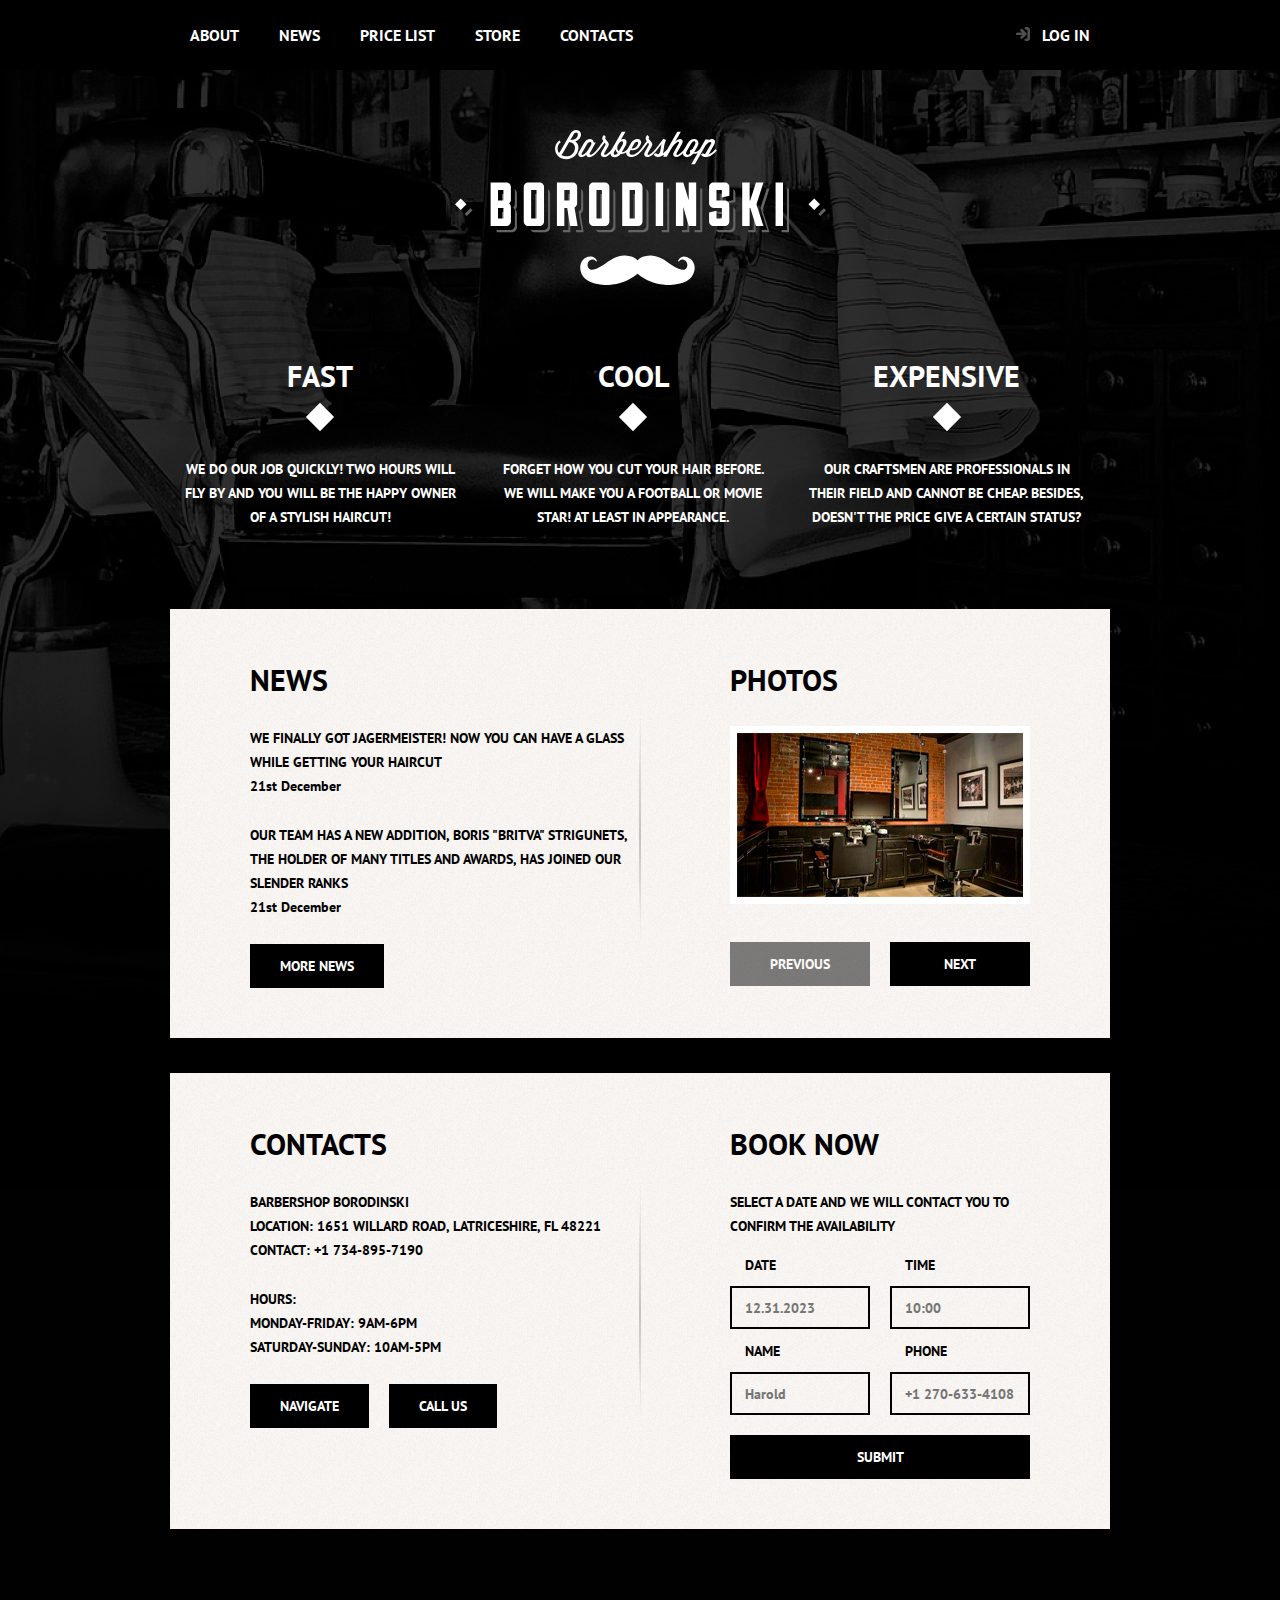
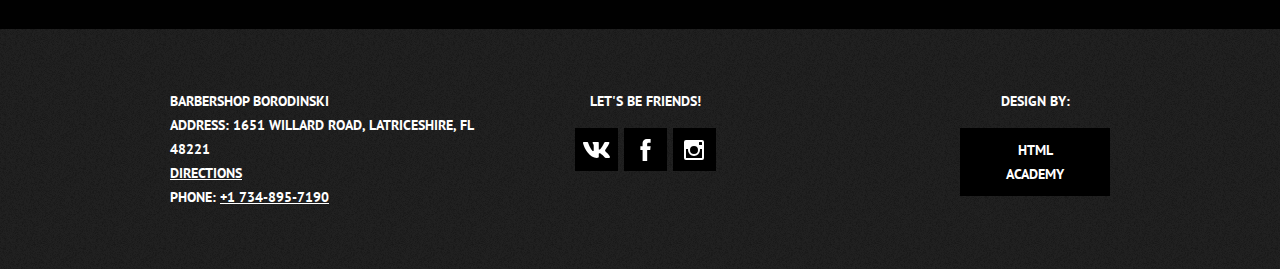
<file: index.html>
<!DOCTYPE html>
<html class="page" lang="en">
<head>
    <meta charset="UTF-8">
    <title>Barbershop "Borodinski"</title>
    <link rel="icon" href="favicon.ico" type="image/x-icon" sizes="16x16">
    <link rel="icon" href="images/icon.svg" type="image/svg+xml">
    <link rel="apple-touch-icon" href="images/apple-touch-icon.png">
    <link rel="manifest" href="manifest.json">
    <link rel="preconnect" href="https://fonts.googleapis.com">
    <link rel="preconnect" href="https://fonts.gstatic.com" crossorigin>
    <link href="https://fonts.googleapis.com/css2?family=PT+Sans:ital,wght@0,400;0,700;1,400;1,700&display=swap"
          rel="stylesheet">
    <link href="css/normalize.css" rel="stylesheet">
    <link href="css/style.css" rel="stylesheet">
</head>

<body class="page-body">

<header class="main-header">
    <nav class="main-navigation">
        <a class="main-header-logo">
            <img src="images/logo-index.svg" alt="logo of borodinski barbershop" width="371" height="155">
        </a>
        <div class="main-navigation-wrapper">
            <div class="container">
                <ul class="site-navigation">
                    <li>
                        <a href="blank.html">About</a>
                    </li>
                    <li>
                        <a href="blank.html">News</a>
                    </li>
                    <li>
                        <a href="pricelist.html">Price list</a>
                    </li>
                    <li>
                        <a href="catalog.html">Store</a>
                    </li>
                    <li>
                        <a href="blank.html">Contacts</a>
                    </li>
                </ul>
                <div class="user-navigation">
                    <a class="login-link" href="blank.html">Log In</a>
                </div>
            </div>
        </div>
    </nav>
</header>

<main class="container">

    <h1 class="visually-hidden">Barbershop "Borodinski"</h1>

    <section class="benefits">
        <h2 class="visually-hidden">Benefits</h2>
        <ul class="benefits-list">
            <li class="benefits-item">
                <h3>Fast</h3>
                <p>We do our job quickly! Two hours will fly by and you will be the happy owner of a stylish
                    haircut!</p>
            </li>
            <li class="benefits-item">
                <h3>Cool</h3>
                <p>Forget how you cut your hair before. We will make you a football or movie star! At least in
                    appearance.</p>
            </li>
            <li class="benefits-item">
                <h3>Expensive</h3>
                <p>Our craftsmen are professionals in their field and cannot be cheap. Besides, doesn't the price give a
                    certain status?</p>
            </li>
        </ul>
    </section>

    <div class="index-columns">

        <section class="news">
            <h2>News</h2>
            <ul class="news-list">
                <li class="news-item">
                    <p>We finally got Jagermeister! Now you can have a glass while getting your haircut</p>
                    <time datetime="2023-12-21">21st December</time>
                </li>
                <li class="news-item">
                    <p>Our team has a new addition, Boris "Britva" Strigunets, the holder of many titles and awards, has
                        joined our slender ranks</p>
                    <time datetime="2023-12-21">21st December</time>
                </li>
            </ul>
            <a class="button" href="#">More news</a>
        </section>

        <section class="gallery">
            <h2>Photos</h2>
            <div class="gallery-container">
                <figure class="gallery-content">
                    <a href="#">
                        <img src="images/interior-of-the-shop.jpg" alt="interior of barbershop with chairs and a mirror"
                             width="286"
                             height="164">
                    </a>
                </figure>
                <button class="button gallery-button gallery-button-back" type="button" disabled>Previous</button>
                <button class="button gallery-button gallery-button-next" type="button">Next</button>
            </div>
        </section>

    </div>

    <div class="index-columns">

        <section class="contacts">
            <h2>Contacts</h2>
            <p>
                Barbershop Borodinski <br>
                Location: 1651 Willard Road, Latriceshire, FL 48221 <br>
                Contact: <a class="contact-phone" href="tel:+17348957190">+1 734-895-7190</a>
            </p>
            <p>
                Hours: <br>
                Monday-Friday: 9AM-6PM <br>
                Saturday-Sunday: 10AM-5PM
            </p>
            <a class="button contacts-button-map" href="#">Navigate</a>
            <a class="button" href="#">Call us</a>
        </section>

        <section class="appointment">
            <h2>Book now</h2>
            <p class="appointment-info">Select a date and we will contact you to confirm the availability</p>
            <form class="appointment-form" action="https://echo.htmlacademy.ru" method="post">
                <p class="appointment-item">
                    <label for="appointment-date">Date</label>
                    <input id="appointment-date" type="text" name="date" placeholder="12.31.2023">
                </p>
                <p class="appointment-item">
                    <label for="appointment-time">Time</label>
                    <input id="appointment-time" type="text" name="time" placeholder="10:00">
                </p>
                <p class="appointment-item">
                    <label for="appointment-name">Name</label>
                    <input id="appointment-name" type="text" name="name" placeholder="Harold">
                </p>
                <p class="appointment-item">
                    <label for="appointment-phone">Phone</label>
                    <input id="appointment-phone" type="tel" name="phone" placeholder="+1 270-633-4108">
                </p>
                <button class="button" type="submit">Submit</button>
            </form>
        </section>

    </div>

</main>

<footer class="main-footer">
    <div class="container">
        <section class="footer-contacts">
            <h2 class="visually-hidden">Our location</h2>
            <p>
                Barbershop Borodinski <br>
                Address: 1651 Willard Road, Latriceshire, FL 48221 <br>
                <a class="footer-address contacts-button-map" href="blank.html">Directions</a><br>
                Phone: <a class="footer-phone" href="tel:+17348957190">+1 734-895-7190</a>
            </p>
        </section>
        <section class="footer-social-media">
            <h2>Let's be friends!</h2>
            <ul>
                <li>
                    <a class="social-button" href="#">
                        <span class="visually-hidden">VK</span>
                        <svg width="27" height="16" viewBox="0 0 128 76">
                            <path
                                d="M125,5.15c.89-3,0-5.15-4.23-5.15h-14a6,6,0,0,0-6.09,4S93.59,21.31,83.5,32.59c-3.26,3.26-4.74,4.3-6.52,4.3-.89,0-2.18-1-2.18-4V5.15c0-3.56-1-5.15-4-5.15h-22a3.37,3.37,0,0,0-3.56,3.22c0,3.37,5,4.15,5.56,13.64V37.48c0,4.52-.82,5.34-2.6,5.34-4.74,0-16.29-17.43-23.13-37.38C23.72,1.57,22.38,0,18.8,0H4.8C.8,0,0,1.88,0,4c0,3.71,4.75,22.1,22.1,46.42C33.67,67,50,76,64.8,76c8.9,0,10-2,10-5.45V58c0-4,.84-4.8,3.66-4.8,2.08,0,5.64,1,13.94,9C101.9,71.74,103.46,76,108.8,76h14c4,0,6-2,4.85-6s-5.8-9.64-11.81-16.4c-3.27-3.86-8.16-8-9.64-10.09-2.08-2.67-1.49-3.86,0-6.23,0,0,17-24,18.83-32.18Z"
                                fill="#fff"/>
                        </svg>
                    </a>
                </li>
                <li>
                    <a class="social-button" href="#">
                        <span class="visually-hidden">Facebook</span>
                        <svg width="19" height="22" viewBox="0 0 10.15 21.74">
                            <path
                                d="M3.34 1.12A4.77 4.77 0 0 1 6.53 0h3.61v3.81H7.81a1.07 1.07 0 0 0-1.09.83v2.55h3.42c-.08 1.23-.24 2.45-.41 3.67h-3v10.87H2.21V10.86H0V7.21h2.19V3.66a3.83 3.83 0 0 1 1.15-2.54z"
                                fill="#fff"/>
                        </svg>
                    </a>
                </li>
                <li>
                    <a class="social-button" href="#"><span class="visually-hidden">Instagram</span>
                        <svg width="20" height="20" viewBox="0 0 20 20">
                            <path
                                d="M18 0H2a2 2 0 0 0-2 2v16a2 2 0 0 0 2 2h16a2 2 0 0 0 2-2V2a2 2 0 0 0-2-2zm-8 6a4 4 0 1 1-4 4 4 4 0 0 1 4-4zM2.5 18a.47.47 0 0 1-.5-.5V9h2.1a3.4 3.4 0 0 0-.1 1 6 6 0 1 0 12 0 3.4 3.4 0 0 0-.1-1H18v8.5a.47.47 0 0 1-.5.5zM18 4.5a.47.47 0 0 1-.5.5h-2a.47.47 0 0 1-.5-.5v-2a.47.47 0 0 1 .5-.5h2a.47.47 0 0 1 .5.5z"
                                fill="#fff"/>
                        </svg>
                    </a>
                </li>
            </ul>
        </section>
        <p class="footer-copyright">
            <b>Design by:</b>
            <a class="button" href="https://htmlacademy.ru">HTML Academy</a>
        </p>
    </div>
</footer>

<section class="modal modal-login">
    <h2>Login</h2>
    <p class="modal-description">
        Enter your login and password below
    </p>
    <form class="login-form" action="https://echo.htmlacademy.ru" method="post">
        <p>
            <label class="visually-hidden" for="login-login">Login</label>
            <input class="login-icon-user" id="login-login" type="email" name="name" placeholder="email@example.com">
        </p>
        <p>
            <label class="visually-hidden" for="login-password">Password</label>
            <input class="login-icon-password" id="login-password" type="password" name="password"
                   placeholder="*******">
        </p>
        <p class="login-help">
            <label class="login-checkbox">
                <input class="visually-hidden" type="checkbox" name="remember">
                Remember me
            </label>
            <a class="restore" href="#">Forgot your password?</a>
        </p>
        <button class="button" type="submit">Log In</button>
    </form>
    <button class="modal-close" type="button" aria-label="Close"></button>
</section>
<section class="modal modal-map">
    <h2 class="visually-hidden">Directions</h2>
    <img src="images/map.png" width="766" height="560" alt="">
    <button class="modal-close" type="button" aria-label="Close"></button>
</section>

<script src="js/login.js"></script>
<script src="js/map.js"></script>

</body>
</html>
</file>
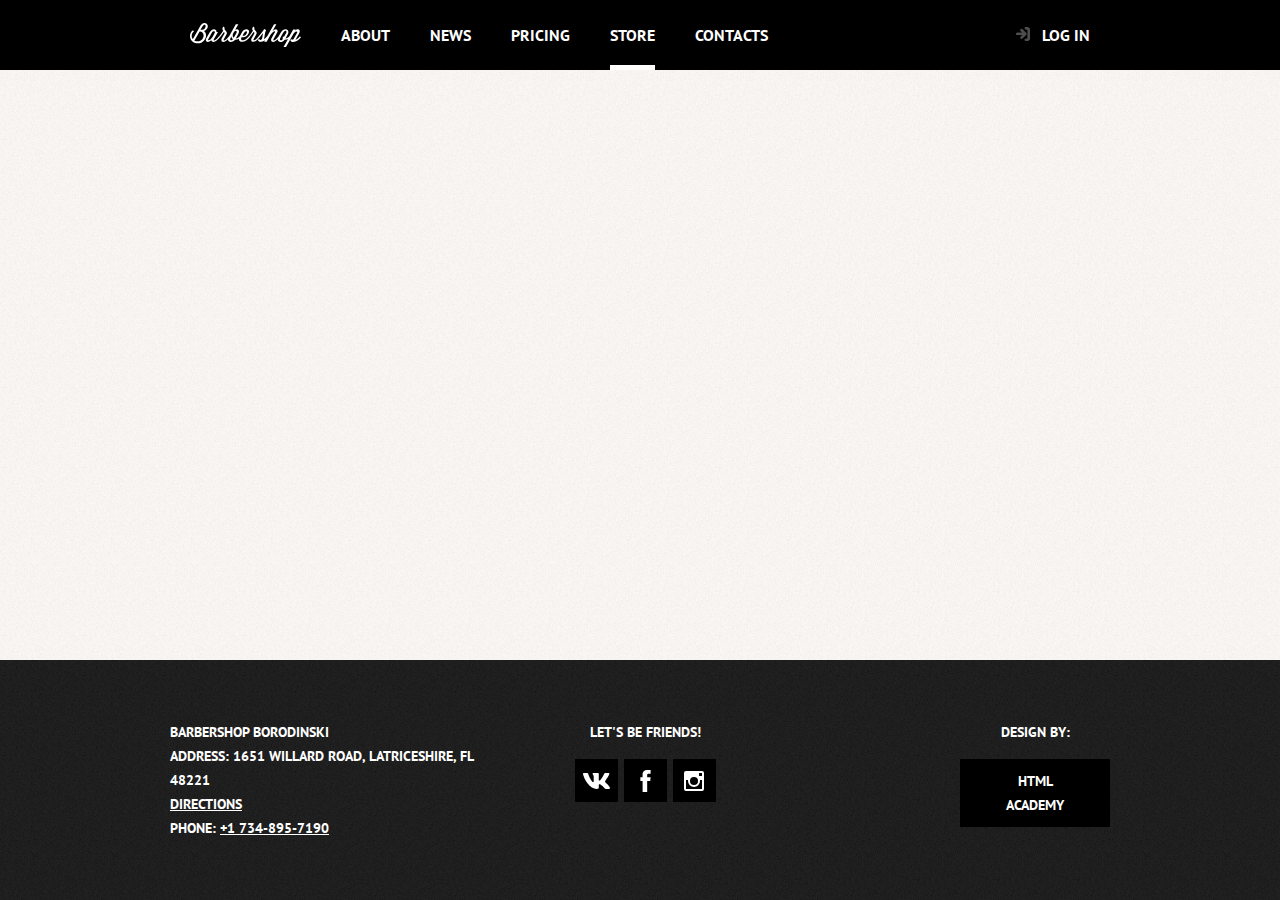
<file: blank.html>
<!DOCTYPE html>
<html class="page" lang="en">
<head>
    <meta charset="UTF-8">
    <title>Barbershop "Borodinski"</title>
    <link rel="icon" href="favicon.ico" type="image/x-icon" sizes="16x16">
    <link rel="icon" href="images/icon.svg" type="image/svg+xml">
    <link rel="apple-touch-icon" href="images/apple-touch-icon.png">
    <link rel="manifest" href="manifest.json">
    <link rel="preconnect" href="https://fonts.googleapis.com">
    <link rel="preconnect" href="https://fonts.gstatic.com" crossorigin>
    <link href="https://fonts.googleapis.com/css2?family=PT+Sans:ital,wght@0,400;0,700;1,400;1,700&display=swap"
          rel="stylesheet">
    <link href="css/normalize.css" rel="stylesheet">
    <link href="css/style.css" rel="stylesheet">
</head>

<body class="page-body inner-page">

<header class="main-header">
    <nav class="main-navigation container">
        <a class="main-header-logo" href="index.html">
            <img src="images/logo.svg" alt="logo of borodinski barbershop" width="111" height="24">
        </a>
        <ul class="site-navigation">
            <li>
                <a href="blank.html">About</a>
            </li>
            <li>
                <a href="blank.html">News</a>
            </li>
            <li>
                <a href="pricelist.html">Pricing</a>
            </li>
            <li class="site-navigation-current">
                <a href="catalog.html">Store</a>
            </li>
            <li>
                <a href="blank.html">Contacts</a>
            </li>
        </ul>
        <div class="user-navigation">
            <a class="login-link" href="blank.html">Log In</a>
        </div>
    </nav>
</header>

<main class="page-blank container">

</main>

<footer class="main-footer">
    <div class="container">
        <section class="footer-contacts">
            <h2 class="visually-hidden">Our location</h2>
            <p>
                Barbershop Borodinski <br>
                Address: 1651 Willard Road, Latriceshire, FL 48221 <br>
                <a class="footer-address contacts-button-map" href="blank.html">Directions</a><br>
                Phone: <a class="footer-phone" href="tel:+17348957190">+1 734-895-7190</a>
            </p>
        </section>
        <section class="footer-social-media">
            <h2>Let's be friends!</h2>
            <ul>
                <li>
                    <a class="social-button" href="#">
                        <span class="visually-hidden">VK</span>
                        <svg width="27" height="16" viewBox="0 0 128 76">
                            <path
                                d="M125,5.15c.89-3,0-5.15-4.23-5.15h-14a6,6,0,0,0-6.09,4S93.59,21.31,83.5,32.59c-3.26,3.26-4.74,4.3-6.52,4.3-.89,0-2.18-1-2.18-4V5.15c0-3.56-1-5.15-4-5.15h-22a3.37,3.37,0,0,0-3.56,3.22c0,3.37,5,4.15,5.56,13.64V37.48c0,4.52-.82,5.34-2.6,5.34-4.74,0-16.29-17.43-23.13-37.38C23.72,1.57,22.38,0,18.8,0H4.8C.8,0,0,1.88,0,4c0,3.71,4.75,22.1,22.1,46.42C33.67,67,50,76,64.8,76c8.9,0,10-2,10-5.45V58c0-4,.84-4.8,3.66-4.8,2.08,0,5.64,1,13.94,9C101.9,71.74,103.46,76,108.8,76h14c4,0,6-2,4.85-6s-5.8-9.64-11.81-16.4c-3.27-3.86-8.16-8-9.64-10.09-2.08-2.67-1.49-3.86,0-6.23,0,0,17-24,18.83-32.18Z"
                                fill="#fff"/>
                        </svg>
                    </a>
                </li>
                <li>
                    <a class="social-button" href="#">
                        <span class="visually-hidden">Facebook</span>
                        <svg width="19" height="22" viewBox="0 0 10.15 21.74">
                            <path
                                d="M3.34 1.12A4.77 4.77 0 0 1 6.53 0h3.61v3.81H7.81a1.07 1.07 0 0 0-1.09.83v2.55h3.42c-.08 1.23-.24 2.45-.41 3.67h-3v10.87H2.21V10.86H0V7.21h2.19V3.66a3.83 3.83 0 0 1 1.15-2.54z"
                                fill="#fff"/>
                        </svg>
                    </a>
                </li>
                <li>
                    <a class="social-button" href="#"><span class="visually-hidden">Instagram</span>
                        <svg width="20" height="20" viewBox="0 0 20 20">
                            <path
                                d="M18 0H2a2 2 0 0 0-2 2v16a2 2 0 0 0 2 2h16a2 2 0 0 0 2-2V2a2 2 0 0 0-2-2zm-8 6a4 4 0 1 1-4 4 4 4 0 0 1 4-4zM2.5 18a.47.47 0 0 1-.5-.5V9h2.1a3.4 3.4 0 0 0-.1 1 6 6 0 1 0 12 0 3.4 3.4 0 0 0-.1-1H18v8.5a.47.47 0 0 1-.5.5zM18 4.5a.47.47 0 0 1-.5.5h-2a.47.47 0 0 1-.5-.5v-2a.47.47 0 0 1 .5-.5h2a.47.47 0 0 1 .5.5z"
                                fill="#fff"/>
                        </svg>
                    </a>
                </li>
            </ul>
        </section>
        <p class="footer-copyright">
            <b>Design by:</b>
            <a class="button" href="https://htmlacademy.ru">HTML Academy</a>
        </p>
    </div>
</footer>

<section class="modal modal-login">
    <h2>Login</h2>
    <p class="modal-description">
        Enter your login and password below
    </p>
    <form class="login-form" action="https://echo.htmlacademy.ru" method="post">
        <p>
            <label class="visually-hidden" for="login-login">Login</label>
            <input class="login-icon-user" id="login-login" type="email" name="name" placeholder="email@example.com">
        </p>
        <p>
            <label class="visually-hidden" for="login-password">Password</label>
            <input class="login-icon-password" id="login-password" type="password" name="password"
                   placeholder="*******">
        </p>
        <p class="login-help">
            <label class="login-checkbox">
                <input class="visually-hidden" type="checkbox" name="remember">
                Remember me
            </label>
            <a class="restore" href="#">Forgot your password?</a>
        </p>
        <button class="button" type="submit">Log In</button>
    </form>
    <button class="modal-close" type="button" aria-label="Close"></button>
</section>
<section class="modal modal-map">
    <h2 class="visually-hidden">Directions</h2>
    <img src="images/map.png" width="766" height="560" alt="">
    <button class="modal-close" type="button" aria-label="Close"></button>
</section>

<script src="js/login.js"></script>
<script src="js/map.js"></script>

</body>
</html>
</file>
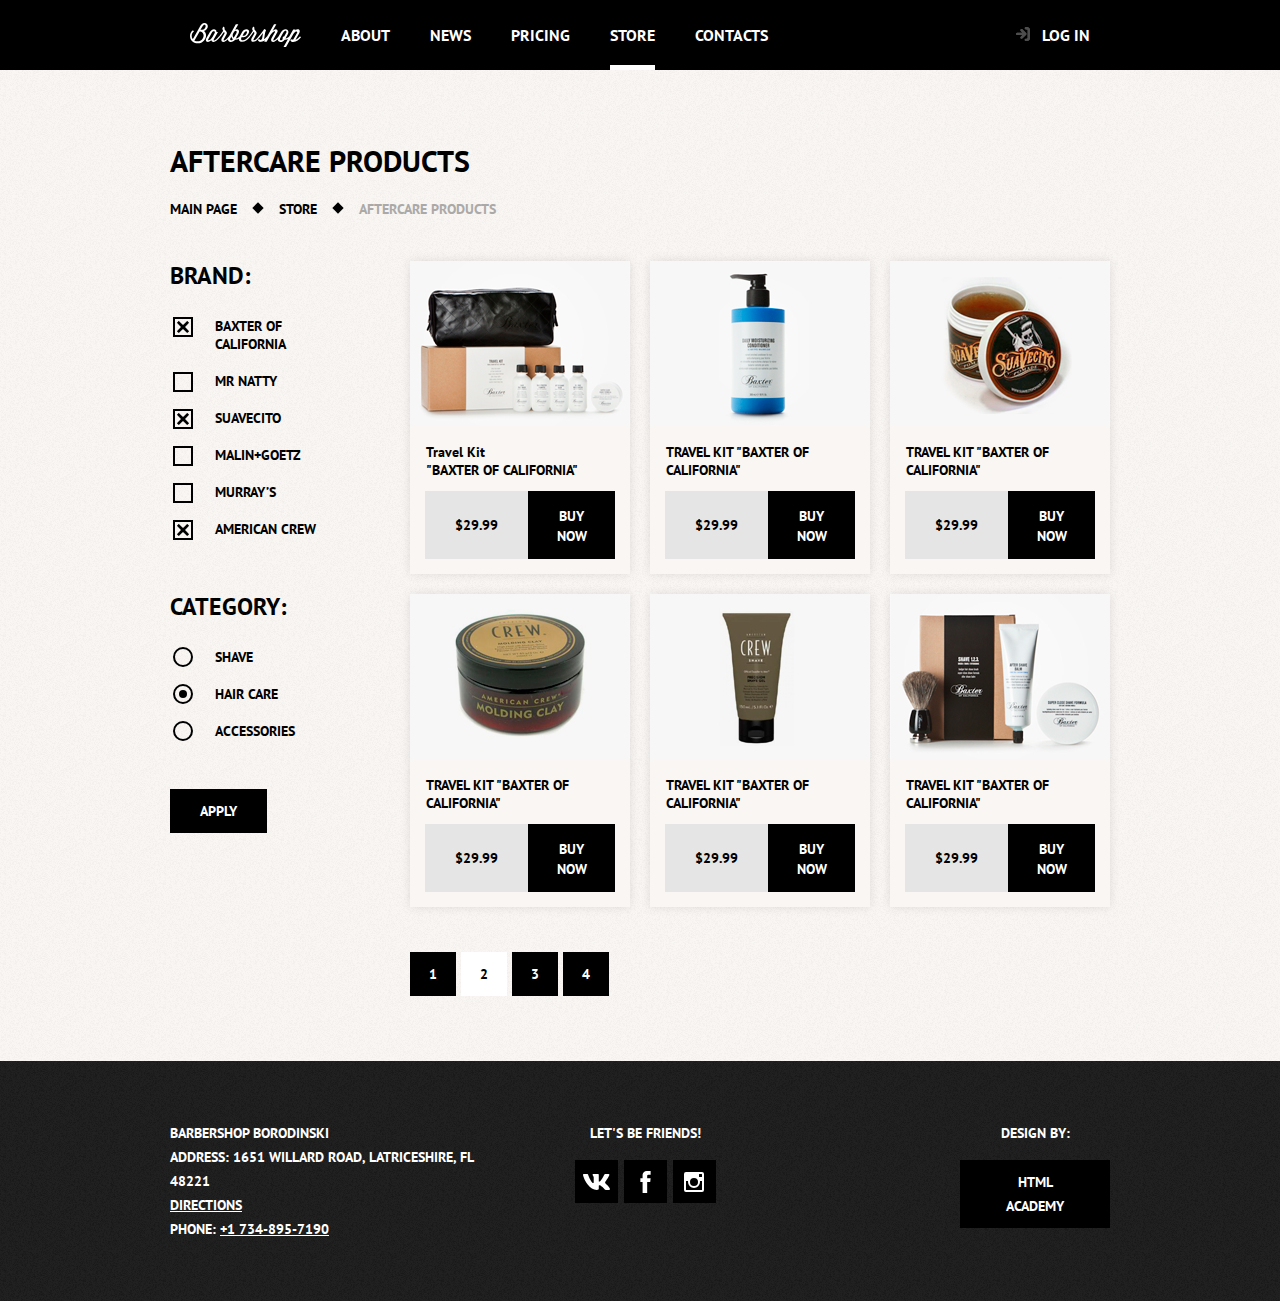
<file: catalog.html>
<!DOCTYPE html>
<html class="page" lang="en">
<head>
    <meta charset="UTF-8">
    <title>Catalog - Barbershop "Borodinski"</title>
    <link rel="icon" href="favicon.ico" type="image/x-icon" sizes="16x16">
    <link rel="icon" href="images/icon.svg" type="image/svg+xml">
    <link rel="apple-touch-icon" href="images/apple-touch-icon.png">
    <link rel="manifest" href="manifest.json">
    <link rel="preconnect" href="https://fonts.googleapis.com">
    <link rel="preconnect" href="https://fonts.gstatic.com" crossorigin>
    <link href="https://fonts.googleapis.com/css2?family=PT+Sans:ital,wght@0,400;0,700;1,400;1,700&display=swap" rel="stylesheet">
    <link href="css/normalize.css" rel="stylesheet">
    <link href="css/style.css" rel="stylesheet">
</head>

<body class="page-body inner-page">

<header class="main-header">
    <nav class="main-navigation container">
        <a class="main-header-logo" href="index.html">
            <img src="images/logo.svg" alt="logo of borodinski barbershop" width="111" height="24">
        </a>
        <ul class="site-navigation">
            <li>
                <a href="blank.html">About</a>
            </li>
            <li>
                <a href="blank.html">News</a>
            </li>
            <li>
                <a href="pricelist.html">Pricing</a>
            </li>
            <li class="site-navigation-current">
                <a href="catalog.html">Store</a>
            </li>
            <li>
                <a href="blank.html">Contacts</a>
            </li>
        </ul>
        <div class="user-navigation">
            <a class="login-link" href="blank.html">Log In</a>
        </div>
    </nav>
</header>

<main class="page-catalog container">
    <h1 class="page-title">Aftercare Products</h1>
    <ul class="breadcrumbs">
        <li><a href="index.html">Main Page</a></li>
        <li><a href="catalog.html">Store</a></li>
        <li class="breadcrumbs-current">Aftercare Products</li>
    </ul>
    <section class="filters">
        <h2 class="visually-hidden">Filters</h2>
        <form class="filter" method="get" action="https://echo.htmlacademy.ru">
            <fieldset>
                <legend>Brand:</legend>
                <ul>
                    <li class="filter-option filter-checkbox">
                        <input class="visually-hidden filter-input-checkbox filter-input" type="checkbox" name="baxter-of-california" id="filter-baxter-of-california" checked>
                        <label for="filter-baxter-of-california">Baxter of California</label>
                    </li>
                    <li class="filter-option filter-checkbox">
                        <input class="visually-hidden filter-input-checkbox filter-input" type="checkbox" name="mr-natty" id="filter-mr-natty">
                        <label for="filter-mr-natty">Mr Natty</label>
                    </li>
                    <li class="filter-option filter-checkbox">
                        <input class="visually-hidden filter-input-checkbox filter-input" type="checkbox" name="suavecito" id="filter-suavecito" checked>
                        <label for="filter-suavecito">Suavecito</label>
                    </li>
                    <li class="filter-option filter-checkbox">
                        <input class="visually-hidden filter-input-checkbox filter-input" type="checkbox" name="malin-goetz" id="filter-malin-goetz">
                        <label for="filter-malin-goetz">Malin+Goetz</label>
                    </li>
                    <li class="filter-option filter-checkbox">
                        <input class="visually-hidden filter-input-checkbox filter-input" type="checkbox" name="murrays" id="filter-murrays">
                        <label for="filter-murrays">Murray’s</label>
                    </li>
                    <li class="filter-option filter-checkbox">
                        <input class="visually-hidden filter-input-checkbox filter-input" type="checkbox" name="american-crew" id="filter-american-crew" checked>
                        <label for="filter-american-crew">American Crew</label>
                    </li>
                </ul>
            </fieldset>
            <fieldset>
                <legend>Category:</legend>
                <ul>
                    <li class="filter-option filter-radio">
                        <input class="visually-hidden filter-input-radio filter-input" type="radio" name="product-category" id="filter-shave" value="shave">
                        <label for="filter-shave">Shave</label>
                    </li>
                    <li class="filter-option filter-radio">
                        <input class="visually-hidden filter-input-radio filter-input" type="radio" name="product-category" id="filter-care" value="hair-care" checked>
                        <label for="filter-care">Hair Care</label>
                    </li>
                    <li class="filter-option filter-radio">
                        <input class="visually-hidden filter-input-radio filter-input" type="radio" name="product-category" id="filter-accessories" value="accessories">
                        <label for="filter-accessories">Accessories</label>
                    </li>
                </ul>
            </fieldset>
            <button type="submit" class="filter-button button">Apply</button>
        </form>
    </section>

    <section class="catalog">
        <h2 class="visually-hidden">List of aftercare items</h2>
        <ul class="catalog-list">
            <li class="catalog-item">
                <a href="product.html">
                    <h3>
                        <span class="catalog-category">Travel Kit</span>
                        <span class="catalog-item-title">"Baxter of California"</span>
                    </h3>
                    <p class="catalog-item-image">
                        <img src="images/product-1.jpg" width="220" height="165" alt="Travel kit Baxter of California">
                    </p>
                </a>
                <p class="catalog-item-price">
                    <b>$29.99</b>
                    <button class="button" type="button">Buy now</button>
                </p>
            </li>
            <li class="catalog-item">
                <a href="product.html">
                    <h3>Travel Kit "Baxter of California"</h3>
                    <p class="catalog-item-image">
                        <img src="images/product-2.jpg" width="220" height="165" alt="Travel kit Baxter of California">
                    </p>
                </a>
                <p class="catalog-item-price">
                    <b>$29.99</b>
                    <button class="button" type="button">Buy now</button>
                </p>
            </li>
            <li class="catalog-item">
                <a href="product.html">
                    <h3>Travel Kit "Baxter of California"</h3>
                    <p class="catalog-item-image">
                        <img src="images/product-3.jpg" width="220" height="165" alt="Travel kit Baxter of California">
                    </p>
                </a>
                <p class="catalog-item-price">
                    <b>$29.99</b>
                    <button class="button" type="button">Buy now</button>
                </p>
            </li>
            <li class="catalog-item">
                <a href="product.html">
                    <h3>Travel Kit "Baxter of California"</h3>
                    <p class="catalog-item-image">
                        <img src="images/product-4.jpg" width="220" height="165" alt="Travel kit Baxter of California">
                    </p>
                </a>
                <p class="catalog-item-price">
                    <b>$29.99</b>
                    <button class="button" type="button">Buy now</button>
                </p>
            </li>
            <li class="catalog-item">
                <a href="product.html">
                    <h3>Travel Kit "Baxter of California"</h3>
                    <p class="catalog-item-image">
                        <img src="images/product-5.jpg" width="220" height="165" alt="Travel kit Baxter of California">
                    </p>
                </a>
                <p class="catalog-item-price">
                    <b>$29.99</b>
                    <button class="button" type="button">Buy now</button>
                </p>
            </li>
            <li class="catalog-item">
                <a href="product.html">
                    <h3>Travel Kit "Baxter of California"</h3>
                    <p class="catalog-item-image">
                        <img src="images/product-6.jpg" width="220" height="165" alt="Travel kit Baxter of California">
                    </p>
                </a>
                <p class="catalog-item-price">
                    <b>$29.99</b>
                    <button class="button" type="button">Buy now</button>
                </p>
            </li>
        </ul>
        <ul class="pagination-list">
            <li class="pagination-item">
                <a href="#">1</a>
            </li>
            <li class="pagination-item pagination-item-current">
                <a>2</a>
            </li>
            <li class="pagination-item">
                <a href="#">3</a>
            </li>
            <li class="pagination-item">
                <a href="#">4</a>
            </li>
        </ul>
    </section>
</main>

<footer class="main-footer">
    <div class="container">
        <section class="footer-contacts">
            <h2 class="visually-hidden">Our location</h2>
            <p>
                Barbershop Borodinski <br>
                Address: 1651 Willard Road, Latriceshire, FL 48221 <br>
                <a class="footer-address contacts-button-map" href="blank.html">Directions</a><br>
                Phone: <a class="footer-phone" href="tel:+17348957190">+1 734-895-7190</a>
            </p>
        </section>
        <section class="footer-social-media">
            <h2>Let's be friends!</h2>
            <ul>
                <li>
                    <a class="social-button" href="#">
                        <span class="visually-hidden">VK</span>
                        <svg width="27" height="16" viewBox="0 0 128 76">
                            <path
                                d="M125,5.15c.89-3,0-5.15-4.23-5.15h-14a6,6,0,0,0-6.09,4S93.59,21.31,83.5,32.59c-3.26,3.26-4.74,4.3-6.52,4.3-.89,0-2.18-1-2.18-4V5.15c0-3.56-1-5.15-4-5.15h-22a3.37,3.37,0,0,0-3.56,3.22c0,3.37,5,4.15,5.56,13.64V37.48c0,4.52-.82,5.34-2.6,5.34-4.74,0-16.29-17.43-23.13-37.38C23.72,1.57,22.38,0,18.8,0H4.8C.8,0,0,1.88,0,4c0,3.71,4.75,22.1,22.1,46.42C33.67,67,50,76,64.8,76c8.9,0,10-2,10-5.45V58c0-4,.84-4.8,3.66-4.8,2.08,0,5.64,1,13.94,9C101.9,71.74,103.46,76,108.8,76h14c4,0,6-2,4.85-6s-5.8-9.64-11.81-16.4c-3.27-3.86-8.16-8-9.64-10.09-2.08-2.67-1.49-3.86,0-6.23,0,0,17-24,18.83-32.18Z"
                                fill="#fff"/>
                        </svg>
                    </a>
                </li>
                <li>
                    <a class="social-button" href="#">
                        <span class="visually-hidden">Facebook</span>
                        <svg width="19" height="22" viewBox="0 0 10.15 21.74">
                            <path
                                d="M3.34 1.12A4.77 4.77 0 0 1 6.53 0h3.61v3.81H7.81a1.07 1.07 0 0 0-1.09.83v2.55h3.42c-.08 1.23-.24 2.45-.41 3.67h-3v10.87H2.21V10.86H0V7.21h2.19V3.66a3.83 3.83 0 0 1 1.15-2.54z"
                                fill="#fff"/>
                        </svg>
                    </a>
                </li>
                <li>
                    <a class="social-button" href="#"><span class="visually-hidden">Instagram</span>
                        <svg width="20" height="20" viewBox="0 0 20 20">
                            <path
                                d="M18 0H2a2 2 0 0 0-2 2v16a2 2 0 0 0 2 2h16a2 2 0 0 0 2-2V2a2 2 0 0 0-2-2zm-8 6a4 4 0 1 1-4 4 4 4 0 0 1 4-4zM2.5 18a.47.47 0 0 1-.5-.5V9h2.1a3.4 3.4 0 0 0-.1 1 6 6 0 1 0 12 0 3.4 3.4 0 0 0-.1-1H18v8.5a.47.47 0 0 1-.5.5zM18 4.5a.47.47 0 0 1-.5.5h-2a.47.47 0 0 1-.5-.5v-2a.47.47 0 0 1 .5-.5h2a.47.47 0 0 1 .5.5z"
                                fill="#fff"/>
                        </svg>
                    </a>
                </li>
            </ul>
        </section>
        <p class="footer-copyright">
            <b>Design by:</b>
            <a class="button" href="https://htmlacademy.ru">HTML Academy</a>
        </p>
    </div>
</footer>

<section class="modal modal-login">
    <h2>Login</h2>
    <p class="modal-description">
        Enter your login and password below
    </p>
    <form class="login-form" action="https://echo.htmlacademy.ru" method="post">
        <p>
            <label class="visually-hidden" for="login-login">Login</label>
            <input class="login-icon-user" id="login-login" type="email" name="name" placeholder="email@example.com">
        </p>
        <p>
            <label class="visually-hidden" for="login-password">Password</label>
            <input class="login-icon-password" id="login-password" type="password" name="password"
                   placeholder="*******">
        </p>
        <p class="login-help">
            <label class="login-checkbox">
                <input class="visually-hidden" type="checkbox" name="remember">
                Remember me
            </label>
            <a class="restore" href="#">Forgot your password?</a>
        </p>
        <button class="button" type="submit">Log In</button>
    </form>
    <button class="modal-close" type="button" aria-label="Close"></button>
</section>
<section class="modal modal-map">
    <h2 class="visually-hidden">Directions</h2>
    <img src="images/map.png" width="766" height="560" alt="">
    <button class="modal-close" type="button" aria-label="Close"></button>
</section>

<script src="js/login.js"></script>
<script src="js/map.js"></script>

</body>
</html>
</file>
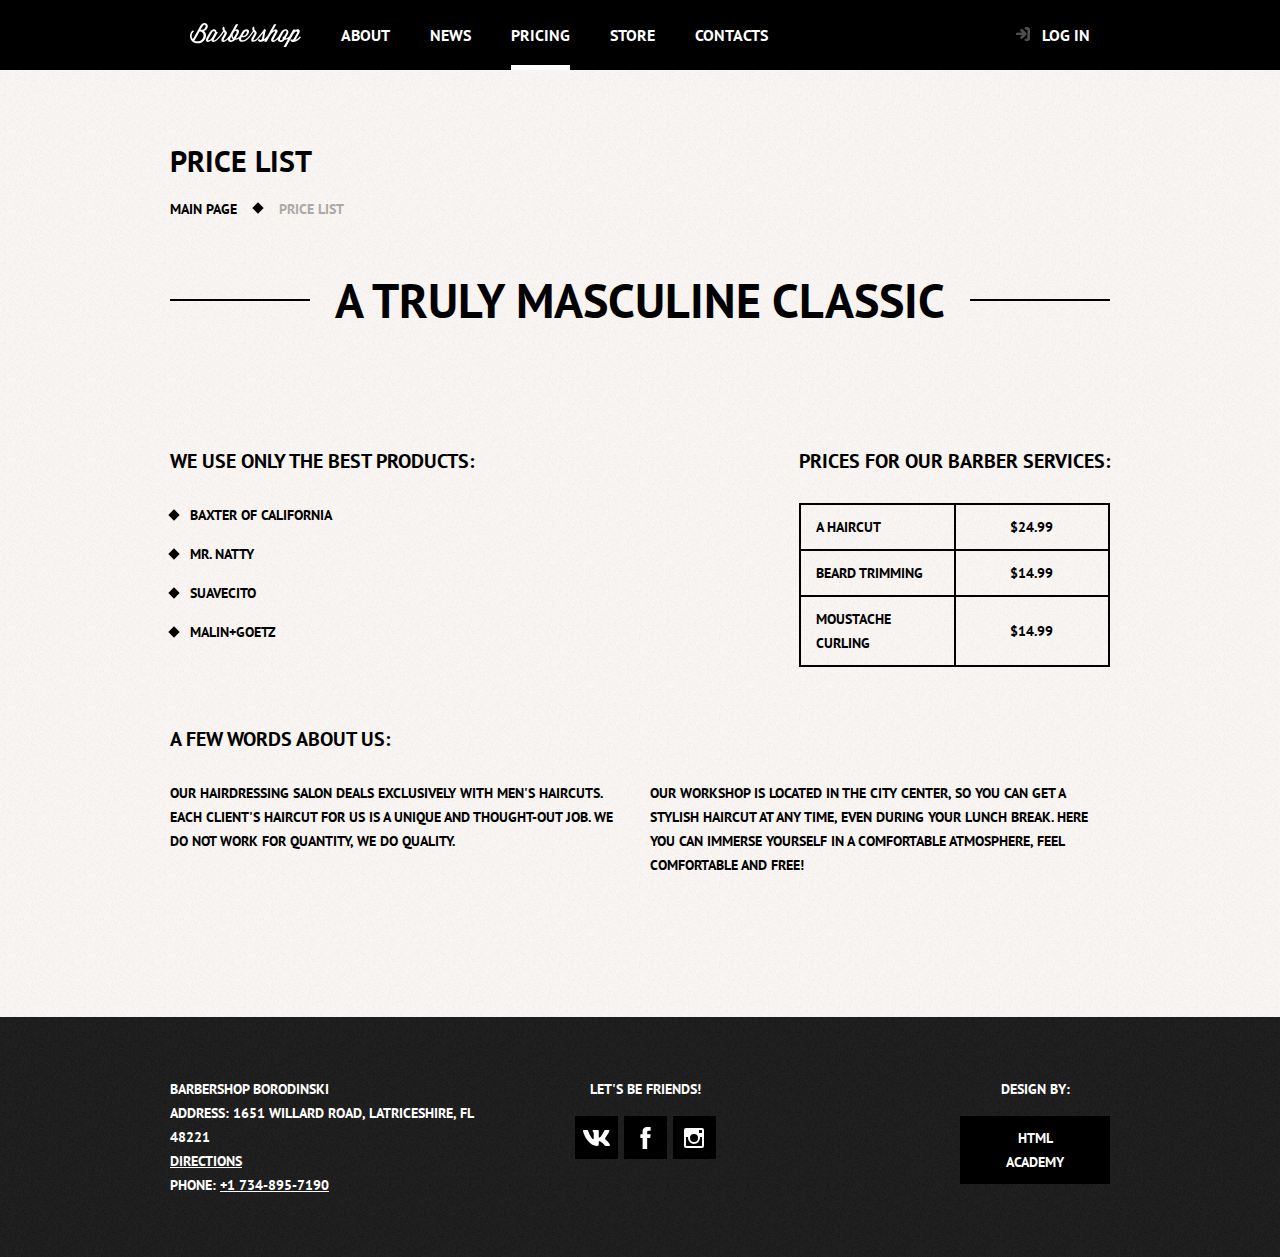
<file: pricelist.html>
<!DOCTYPE html>
<html class="page" lang="en">
<head>
    <meta charset="UTF-8">
    <title>Price-list - Barbershop "Borodinski"</title>
    <link rel="icon" href="favicon.ico" type="image/x-icon" sizes="16x16">
    <link rel="icon" href="images/icon.svg" type="image/svg+xml">
    <link rel="apple-touch-icon" href="images/apple-touch-icon.png">
    <link rel="manifest" href="manifest.json">
    <link rel="preconnect" href="https://fonts.googleapis.com">
    <link rel="preconnect" href="https://fonts.gstatic.com" crossorigin>
    <link href="https://fonts.googleapis.com/css2?family=PT+Sans:ital,wght@0,400;0,700;1,400;1,700&display=swap"
          rel="stylesheet">
    <link href="css/normalize.css" rel="stylesheet">
    <link href="css/style.css" rel="stylesheet">
</head>

<body class="page-body inner-page">

<header class="main-header">
    <nav class="main-navigation container">
        <a class="main-header-logo" href="index.html">
            <img src="images/logo.svg" alt="logo of borodinski barbershop" width="111" height="24">
        </a>
        <ul class="site-navigation">
            <li>
                <a href="blank.html">About</a>
            </li>
            <li>
                <a href="blank.html">News</a>
            </li>
            <li class="site-navigation-current">
                <a href="pricelist.html">Pricing</a>
            </li>
            <li>
                <a href="catalog.html">Store</a>
            </li>
            <li>
                <a href="blank.html">Contacts</a>
            </li>
        </ul>
        <div class="user-navigation">
            <a class="login-link" href="blank.html">Log In</a>
        </div>
    </nav>
</header>

<main class="page-pricelist container">

    <h1 class="page-title">Price list</h1>

    <ul class="breadcrumbs">
        <li><a href="index.html">Main Page</a></li>
        <li class="breadcrumbs-current">Price list</li>
    </ul>

    <section class="inner-content">
        <h2 class="big-heading">A truly masculine classic</h2>

        <div class="inner-columns">
            <div class="inner-columns-left">
                <h3>We use only
                    the best products:</h3>

                <ul class="custom-list-1">
                    <li>Baxter of California</li>
                    <li>Mr. Natty</li>
                    <li>Suavecito</li>
                    <li>Malin+Goetz</li>
                </ul>
            </div>
            <div class="inner-columns-right">
                <h3>Prices for
                    our barber services:</h3>

                <table class="custom-table-1">
                    <tr>
                        <td>A haircut</td>
                        <td>$24.99</td>
                    </tr>
                    <tr>
                        <td>Beard trimming</td>
                        <td>$14.99</td>
                    </tr>
                    <tr>
                        <td>Moustache curling</td>
                        <td>$14.99</td>
                    </tr>
                </table>
            </div>
        </div>

        <div class="inner-columns">

            <h3>A few words about us:</h3>

            <div class="inner-column-left">
                <p>
                    Our hairdressing salon deals exclusively with men's haircuts. Each client's haircut for us is a
                    unique and thought-out job. We do not work for quantity, we do quality.
                </p>
            </div>
            <div class="inner-column-right">
                <p>
                    Our workshop is located in the city center, so you can get a stylish haircut at any time, even
                    during your lunch break. Here you can immerse yourself in a comfortable atmosphere, feel comfortable
                    and free!
                </p>
            </div>
        </div>


    </section>

</main>

<footer class="main-footer">
    <div class="container">
        <section class="footer-contacts">
            <h2 class="visually-hidden">Our location</h2>
            <p>
                Barbershop Borodinski <br>
                Address: 1651 Willard Road, Latriceshire, FL 48221 <br>
                <a class="footer-address contacts-button-map" href="blank.html">Directions</a><br>
                Phone: <a class="footer-phone" href="tel:+17348957190">+1 734-895-7190</a>
            </p>
        </section>
        <section class="footer-social-media">
            <h2>Let's be friends!</h2>
            <ul>
                <li>
                    <a class="social-button" href="#">
                        <span class="visually-hidden">VK</span>
                        <svg width="27" height="16" viewBox="0 0 128 76">
                            <path
                                d="M125,5.15c.89-3,0-5.15-4.23-5.15h-14a6,6,0,0,0-6.09,4S93.59,21.31,83.5,32.59c-3.26,3.26-4.74,4.3-6.52,4.3-.89,0-2.18-1-2.18-4V5.15c0-3.56-1-5.15-4-5.15h-22a3.37,3.37,0,0,0-3.56,3.22c0,3.37,5,4.15,5.56,13.64V37.48c0,4.52-.82,5.34-2.6,5.34-4.74,0-16.29-17.43-23.13-37.38C23.72,1.57,22.38,0,18.8,0H4.8C.8,0,0,1.88,0,4c0,3.71,4.75,22.1,22.1,46.42C33.67,67,50,76,64.8,76c8.9,0,10-2,10-5.45V58c0-4,.84-4.8,3.66-4.8,2.08,0,5.64,1,13.94,9C101.9,71.74,103.46,76,108.8,76h14c4,0,6-2,4.85-6s-5.8-9.64-11.81-16.4c-3.27-3.86-8.16-8-9.64-10.09-2.08-2.67-1.49-3.86,0-6.23,0,0,17-24,18.83-32.18Z"
                                fill="#fff"/>
                        </svg>
                    </a>
                </li>
                <li>
                    <a class="social-button" href="#">
                        <span class="visually-hidden">Facebook</span>
                        <svg width="19" height="22" viewBox="0 0 10.15 21.74">
                            <path
                                d="M3.34 1.12A4.77 4.77 0 0 1 6.53 0h3.61v3.81H7.81a1.07 1.07 0 0 0-1.09.83v2.55h3.42c-.08 1.23-.24 2.45-.41 3.67h-3v10.87H2.21V10.86H0V7.21h2.19V3.66a3.83 3.83 0 0 1 1.15-2.54z"
                                fill="#fff"/>
                        </svg>
                    </a>
                </li>
                <li>
                    <a class="social-button" href="#"><span class="visually-hidden">Instagram</span>
                        <svg width="20" height="20" viewBox="0 0 20 20">
                            <path
                                d="M18 0H2a2 2 0 0 0-2 2v16a2 2 0 0 0 2 2h16a2 2 0 0 0 2-2V2a2 2 0 0 0-2-2zm-8 6a4 4 0 1 1-4 4 4 4 0 0 1 4-4zM2.5 18a.47.47 0 0 1-.5-.5V9h2.1a3.4 3.4 0 0 0-.1 1 6 6 0 1 0 12 0 3.4 3.4 0 0 0-.1-1H18v8.5a.47.47 0 0 1-.5.5zM18 4.5a.47.47 0 0 1-.5.5h-2a.47.47 0 0 1-.5-.5v-2a.47.47 0 0 1 .5-.5h2a.47.47 0 0 1 .5.5z"
                                fill="#fff"/>
                        </svg>
                    </a>
                </li>
            </ul>
        </section>
        <p class="footer-copyright">
            <b>Design by:</b>
            <a class="button" href="https://htmlacademy.ru">HTML Academy</a>
        </p>
    </div>
</footer>

<section class="modal modal-login">
    <h2>Login</h2>
    <p class="modal-description">
        Enter your login and password below
    </p>
    <form class="login-form" action="https://echo.htmlacademy.ru" method="post">
        <p>
            <label class="visually-hidden" for="login-login">Login</label>
            <input class="login-icon-user" id="login-login" type="email" name="name" placeholder="email@example.com">
        </p>
        <p>
            <label class="visually-hidden" for="login-password">Password</label>
            <input class="login-icon-password" id="login-password" type="password" name="password"
                   placeholder="*******">
        </p>
        <p class="login-help">
            <label class="login-checkbox">
                <input class="visually-hidden" type="checkbox" name="remember">
                Remember me
            </label>
            <a class="restore" href="#">Forgot your password?</a>
        </p>
        <button class="button" type="submit">Log In</button>
    </form>
    <button class="modal-close" type="button" aria-label="Close"></button>
</section>
<section class="modal modal-map">
    <h2 class="visually-hidden">Directions</h2>
    <img src="images/map.png" width="766" height="560" alt="">
    <button class="modal-close" type="button" aria-label="Close"></button>
</section>

<script src="js/login.js"></script>
<script src="js/map.js"></script>

</body>
</html>
</file>
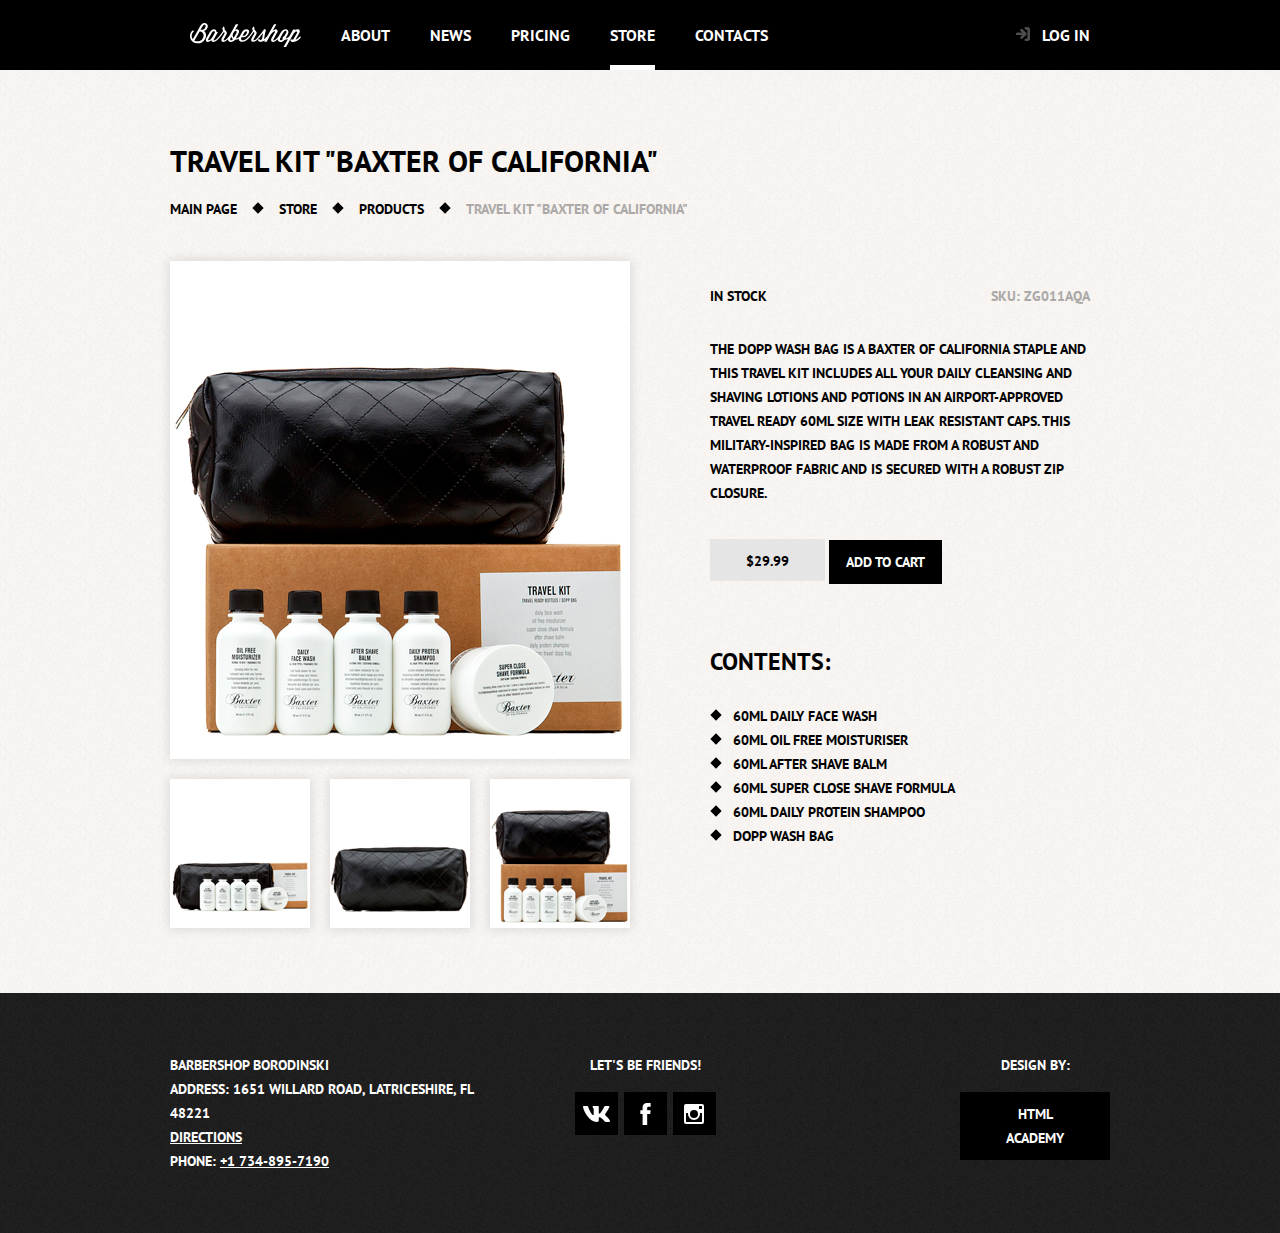
<file: product.html>
<!DOCTYPE html>
<html class="page" lang="en">
<head>
    <meta charset="UTF-8">
    <title>Catalog - Barbershop "Borodinski"</title>
    <link rel="icon" href="favicon.ico" type="image/x-icon" sizes="16x16">
    <link rel="icon" href="images/icon.svg" type="image/svg+xml">
    <link rel="apple-touch-icon" href="images/apple-touch-icon.png">
    <link rel="manifest" href="manifest.json">
    <link rel="preconnect" href="https://fonts.googleapis.com">
    <link rel="preconnect" href="https://fonts.gstatic.com" crossorigin>
    <link href="https://fonts.googleapis.com/css2?family=PT+Sans:ital,wght@0,400;0,700;1,400;1,700&display=swap"
          rel="stylesheet">
    <link href="css/normalize.css" rel="stylesheet">
    <link href="css/style.css" rel="stylesheet">
</head>

<body class="page-body inner-page">

<header class="main-header">
    <nav class="main-navigation container">
        <a class="main-header-logo" href="index.html">
            <img src="images/logo.svg" alt="logo of borodinski barbershop" width="111" height="24">
        </a>
        <ul class="site-navigation">
            <li>
                <a href="blank.html">About</a>
            </li>
            <li>
                <a href="blank.html">News</a>
            </li>
            <li>
                <a href="pricelist.html">Pricing</a>
            </li>
            <li class="site-navigation-current">
                <a href="catalog.html">Store</a>
            </li>
            <li>
                <a href="blank.html">Contacts</a>
            </li>
        </ul>
        <div class="user-navigation">
            <a class="login-link" href="blank.html">Log In</a>
        </div>
    </nav>
</header>

<main class="page-product container">

    <h1 class="page-title">Travel Kit "Baxter of California"</h1>

    <ul class="breadcrumbs">
        <li><a href="index.html">Main Page</a></li>
        <li><a href="catalog.html">Store</a></li>
        <li><a href="catalog.html">Products</a></li>
        <li class="breadcrumbs-current">Travel Kit "Baxter of California"</li>
    </ul>

    <section class="product-photos">
        <h2 class="visually-hidden">Product photos</h2>
        <img class="product-photo-full" src="images/large-product-photo.jpg" width="460" height="498"
             alt="the whole travel kit">
        <ul class="product-photo-thumbnails">
            <li>
                <img src="images/thumbnail-photo-1.jpg" width="140" height="149" alt="the front of the box">
            </li>
            <li>
                <img src="images/thumbnail-photo-2.jpg" width="140" height="149" alt="the carrying case">
            </li>
            <li>
                <img src="images/thumbnail-photo-3.jpg" width="140" height="149"
                     alt="box with the carrying case and the contents of the travel set">
            </li>
        </ul>
    </section>

    <section class="product-info">
        <h2 class="visually-hidden">Product Description</h2>
        <div class="product-description">
            <p class="product-availability">In Stock</p>
            <p class="product-sku">SKU: ZG011AQA</p>
        </div>
        <p class="product-text">The DOPP wash bag is a Baxter of California staple and this travel kit includes all
            your daily cleansing and shaving lotions and potions in an airport-approved travel ready 60ml size with
            leak resistant caps. This military-inspired bag is made from a robust and waterproof fabric and is
            secured with a robust zip closure.</p>
        <p class="product-price">
            <b>$29.99</b>
            <button class="button" type="button">Add to cart</button>
        </p>
        <h3>Contents:</h3>
        <ul>
            <li>60ml Daily Face Wash</li>
            <li>60ml Oil Free Moisturiser</li>
            <li>60ml After Shave Balm</li>
            <li>60ml Super Close Shave Formula</li>
            <li>60ml Daily Protein Shampoo</li>
            <li>Dopp Wash Bag</li>
        </ul>
    </section>
</main>

<footer class="main-footer">
    <div class="container">
        <section class="footer-contacts">
            <h2 class="visually-hidden">Our location</h2>
            <p>
                Barbershop Borodinski <br>
                Address: 1651 Willard Road, Latriceshire, FL 48221 <br>
                <a class="footer-address contacts-button-map" href="blank.html">Directions</a><br>
                Phone: <a class="footer-phone" href="tel:+17348957190">+1 734-895-7190</a>
            </p>
        </section>
        <section class="footer-social-media">
            <h2>Let's be friends!</h2>
            <ul>
                <li>
                    <a class="social-button" href="#">
                        <span class="visually-hidden">VK</span>
                        <svg width="27" height="16" viewBox="0 0 128 76">
                            <path
                                d="M125,5.15c.89-3,0-5.15-4.23-5.15h-14a6,6,0,0,0-6.09,4S93.59,21.31,83.5,32.59c-3.26,3.26-4.74,4.3-6.52,4.3-.89,0-2.18-1-2.18-4V5.15c0-3.56-1-5.15-4-5.15h-22a3.37,3.37,0,0,0-3.56,3.22c0,3.37,5,4.15,5.56,13.64V37.48c0,4.52-.82,5.34-2.6,5.34-4.74,0-16.29-17.43-23.13-37.38C23.72,1.57,22.38,0,18.8,0H4.8C.8,0,0,1.88,0,4c0,3.71,4.75,22.1,22.1,46.42C33.67,67,50,76,64.8,76c8.9,0,10-2,10-5.45V58c0-4,.84-4.8,3.66-4.8,2.08,0,5.64,1,13.94,9C101.9,71.74,103.46,76,108.8,76h14c4,0,6-2,4.85-6s-5.8-9.64-11.81-16.4c-3.27-3.86-8.16-8-9.64-10.09-2.08-2.67-1.49-3.86,0-6.23,0,0,17-24,18.83-32.18Z"
                                fill="#fff"/>
                        </svg>
                    </a>
                </li>
                <li>
                    <a class="social-button" href="#">
                        <span class="visually-hidden">Facebook</span>
                        <svg width="19" height="22" viewBox="0 0 10.15 21.74">
                            <path
                                d="M3.34 1.12A4.77 4.77 0 0 1 6.53 0h3.61v3.81H7.81a1.07 1.07 0 0 0-1.09.83v2.55h3.42c-.08 1.23-.24 2.45-.41 3.67h-3v10.87H2.21V10.86H0V7.21h2.19V3.66a3.83 3.83 0 0 1 1.15-2.54z"
                                fill="#fff"/>
                        </svg>
                    </a>
                </li>
                <li>
                    <a class="social-button" href="#"><span class="visually-hidden">Instagram</span>
                        <svg width="20" height="20" viewBox="0 0 20 20">
                            <path
                                d="M18 0H2a2 2 0 0 0-2 2v16a2 2 0 0 0 2 2h16a2 2 0 0 0 2-2V2a2 2 0 0 0-2-2zm-8 6a4 4 0 1 1-4 4 4 4 0 0 1 4-4zM2.5 18a.47.47 0 0 1-.5-.5V9h2.1a3.4 3.4 0 0 0-.1 1 6 6 0 1 0 12 0 3.4 3.4 0 0 0-.1-1H18v8.5a.47.47 0 0 1-.5.5zM18 4.5a.47.47 0 0 1-.5.5h-2a.47.47 0 0 1-.5-.5v-2a.47.47 0 0 1 .5-.5h2a.47.47 0 0 1 .5.5z"
                                fill="#fff"/>
                        </svg>
                    </a>
                </li>
            </ul>
        </section>
        <p class="footer-copyright">
            <b>Design by:</b>
            <a class="button" href="https://htmlacademy.ru">HTML Academy</a>
        </p>
    </div>
</footer>

<section class="modal modal-login">
    <h2>Login</h2>
    <p class="modal-description">
        Enter your login and password below
    </p>
    <form class="login-form" action="https://echo.htmlacademy.ru" method="post">
        <p>
            <label class="visually-hidden" for="login-login">Login</label>
            <input class="login-icon-user" id="login-login" type="email" name="name" placeholder="email@example.com">
        </p>
        <p>
            <label class="visually-hidden" for="login-password">Password</label>
            <input class="login-icon-password" id="login-password" type="password" name="password"
                   placeholder="*******">
        </p>
        <p class="login-help">
            <label class="login-checkbox">
                <input class="visually-hidden" type="checkbox" name="remember">
                Remember me
            </label>
            <a class="restore" href="#">Forgot your password?</a>
        </p>
        <button class="button" type="submit">Log In</button>
    </form>
    <button class="modal-close" type="button" aria-label="Close"></button>
</section>
<section class="modal modal-map">
    <h2 class="visually-hidden">Directions</h2>
    <img src="images/map.png" width="766" height="560" alt="">
    <button class="modal-close" type="button" aria-label="Close"></button>
</section>

<script src="js/login.js"></script>
<script src="js/map.js"></script>

</body>
</html>
</file>
<file: css/style.css>
/*variables*/

:root {
    --main-black: #000000;
    --main-white: #ffffff;

    --secondary-black: #242424;
    --breadcrumbs-black: #ABA9A7;
    --disabled-gray: #F9F6F3;
    --light-gray: #e5e5e5;

    --special: #663d15;
}

/*global*/

.page-body {
    min-width: 960px;
    margin: 0;
    padding: 0;
    font-family: 'PT Sans', Arial, sans-serif;
    font-size: 14px;
    line-height: 24px;
    font-weight: 700;
    color: var(--main-white);
    text-transform: uppercase;
    background-color: var(--main-black);
    background-image: url("../images/background.jpg");
    background-position: top center;
    background-repeat: no-repeat;

    min-height: 100%;
    display: grid;
    grid-template-rows: min-content 1fr min-content;
    align-content: start;
}

a {
    text-decoration: none;
}

img {
    max-width: 100%;
    height: auto;
}

.visually-hidden {
    position: absolute;
    width: 1px;
    height: 1px;
    margin: -1px;
    border: 0;
    padding: 0;
    white-space: nowrap;
    clip-path: inset(100%);
    clip: rect(0 0 0 0);
    overflow: hidden;
}

/*grid*/

.page {
    height: 100%;
}

/*grid for inner pages*/

.page-catalog {
    display: grid;
    grid-template-columns: 180px 1fr;
    align-content: start;
}

.page-catalog .page-title {
    grid-column: 1 / -1;
}

.page-catalog .breadcrumbs {
    grid-column: 1 / -1;
    margin-bottom: 40px;
}

.page-product {
    display: grid;
    grid-template-columns: 460px 1fr;
    align-content: start;
}

.page-product .page-title {
    grid-column: 1 / -1;
}

.page-product .breadcrumbs {
    grid-column: 1 / -1;
    margin-bottom: 40px;
}

/*main header*/

.main-header {
    margin-bottom: 70px;
}

.inner-page .main-header {
    margin-bottom: 70px;
    background-color: var(--main-black);
}

/*main navigation*/

.main-navigation {
    display: flex;
    flex-direction: column;
    align-items: center;
    font-size: 16px;
    line-height: 20px;
    color: var(--main-white);
    background-color: transparent;
}

.inner-page .main-navigation {
    align-items: flex-start;
    flex-direction: row;
}

.main-navigation-wrapper {
    width: 100%;
    margin-bottom: 60px;
    background-color: var(--main-black);
}

/*container*/

.container {
    width: 940px;
    margin: 0 auto;
    padding: 0 10px;
}

.main-navigation .container {
    display: flex;
}

.main-navigation-wrapper .container {
    display: flex;
    justify-content: space-between;
}

/*logo*/

.main-header-logo {
    order: 2;
    width: 371px;
    height: 155px;
}

.inner-page .main-header-logo {
    order: 0;
    width: 111px;
    height: 24px;
    padding: 23px 20px;
}

/*site navigation*/

.site-navigation {
    display: flex;
    flex-wrap: wrap;
    width: 620px;
    margin: 0;
    padding: 0;
    list-style: none;
    min-height: 70px;
}

.site-navigation-current {
    position: relative;
}

.site-navigation-current a:not([href]) {
    background-color: var(--main-black);
}

.site-navigation-current::after {
    content: "";
    position: absolute;
    right: 20px;
    bottom: 0;
    left: 20px;
    height: 5px;
    background-color: var(--main-white);
}

/*user navigation*/

.user-navigation {
    max-width: 140px;
}

.inner-page .user-navigation {
    margin-left: auto;
}

.site-navigation a,
.user-navigation a {
    color: var(--main-white);
    display: block;
    padding: 25px 20px;
}

.site-navigation a:hover,
.site-navigation a:focus,
.user-navigation a:hover,
.user-navigation a:focus {
    background-color: var(--secondary-black);
}

/*login link*/

.login-link::before {
    content: "";
    position: absolute;
    top: 27px;
    left: 24px;
    width: 16px;
    height: 18px;
    background-image: url("../images/login.svg");
    background-repeat: no-repeat;
    background-position: 0 0;
    opacity: 0.3;
}

.login-link:hover::before,
.login-link:focus::before,
.login-link:active::before {
    opacity: 1;
}

.user-navigation .login-link {
    padding-left: 50px;
    position: relative;
}

/*benefits*/

.benefits {
    margin-bottom: 80px;
}

.benefits-list {
    display: grid;
    grid-template-columns: repeat(3, 1fr);
    margin: 0;
    padding: 0;
    list-style: none;
}

.benefits-item {
    width: 300px;
    text-align: center;
}

.benefits-item h3 {
    position: relative;
    margin: 0 0 60px;
    font-size: 30px;
    line-height: 42px;
}

.benefits-item h3::after {
    content: "";
    position: absolute;
    bottom: -30px;
    left: 50%;
    width: 20px;
    height: 20px;
    margin-left: -10px;
    background-color: var(--main-white);
    transform: rotate(45deg);
}

.benefits-item p {
    margin: 0 10px;
}

/*index columns*/

.index-columns {
    display: flex;
    justify-content: space-between;
    padding: 50px 80px;
    margin-bottom: 35px;
    color: var(--main-black);
    background-color: var(--main-white);
    background-image: url("../images/line.png"),
    url("../images/pattern-light.png");
    background-position: center, 0 0;
    background-repeat: no-repeat, repeat;
}

.index-columns h2 {
    margin: 0 0 25px;
    font-size: 30px;
    line-height: 42px;
}

/*news*/

.news {
    width: 380px;
}

.news-list {
    margin: 0 0 25px;
    padding: 0;
    list-style: none;
}

.news-item {
    margin-bottom: 25px;
}

.news-item p {
    margin: 0;
}

.news-item time {
    text-transform: none;
}

/*button*/

.button {
    display: inline-block;
    margin-right: 16px;
    padding: 10px 30px;
    font: inherit;
    text-align: center;
    color: var(--main-white);
    vertical-align: middle;
    text-transform: uppercase;
    background-color: var(--main-black);
    border: none;
}

.button:hover,
.button:focus,
.button:active {
    background-color: var(--special);
}

.button.disabled,
.button:disabled {
    cursor: default;
    opacity: 0.5;
    background-color: var(--main-black);
}

/*gallery*/

.gallery {
    width: 300px;
}

.gallery-container {
    position: relative;
    height: 260px;
}

.gallery-content {
    height: 164px;
    margin: 0;
    background-color: var(--breadcrumbs-black);
    border: 7px solid var(--main-white);
}

.gallery-content img {
    width: 286px;
    height: 164px;
}

.gallery-button {
    position: absolute;
    bottom: 0;
    box-sizing: border-box;
    width: 140px;
    margin: 0;
}

.gallery-button-back {
    left: 0;
}

.gallery-button-next {
    right: 0;
}

/*contacts*/

.contacts {
    width: 380px;
}

.contacts p {
    margin: 0 0 25px;
}

.contact-phone {
    color: inherit;
}

/*appointment*/

.appointment {
    width: 300px;
}

.appointment-info {
    margin: 0 0 15px;
}

.appointment-form {
    display: flex;
    flex-wrap: wrap;
    justify-content: space-between;
}

.appointment-item {
    width: 140px;
    margin: 0 0 10px;
}

.appointment-item label {
    display: block;
    margin-bottom: 9px;
    margin-left: 15px;
}

.appointment-item input {
    width: 140px;
    padding: 8px 13px 7px;
    font: inherit;
    background-color: transparent;
    border: 2px solid var(--main-black);
    box-sizing: border-box;
}

.appointment-item input:focus {
    border-color: var(--special);
}

.appointment .button {
    display: block;
    width: 100%;
    margin-top: 10px;
    margin-right: 0;
}

/*page content*/

.inner-page {
    color: var(--main-black);
    background-color: var(--disabled-gray);
    background-image: url("../images/pattern-light.png");
    background-position: 0 0;
    background-repeat: repeat;
}

.page-title {
    margin: 0 0 15px;
    padding: 0;
    font-size: 30px;
    line-height: 42px;
}

/*breadcrumbs*/

.breadcrumbs {
    padding: 0;
    margin: 0;
    list-style: none;
    display: flex;
    justify-content: flex-start;
    flex-wrap: wrap;
}

.breadcrumbs li {
    position: relative;
    margin-right: 42px;
}

.breadcrumbs li::after {
    content: "";
    position: absolute;
    top: 7px;
    right: -25px;
    width: 8px;
    height: 8px;
    background-color: #000000;
    transform: rotate(45deg);
}

.breadcrumbs li:last-child {
    margin-right: 0;
}

.breadcrumbs-current::after {
    display: none;
}

.breadcrumbs a {
    color: var(--main-black);
}

.breadcrumbs a:hover,
.breadcrumbs a:focus {
    text-decoration: underline;
}

.breadcrumbs-current {
    color: var(--breadcrumbs-black);
}

/*filters*/

.filters {
    width: 180px;
}

.filter fieldset {
    padding: 0;
    margin: 0 0 30px;
    border: none;
}

.filter fieldset:first-child {
    margin-bottom: 35px;
}

.filter legend {
    margin-bottom: 26px;
    font-size: 24px;
    line-height: 30px;
}

.filter ul {
    padding: 0;
    margin: 0;
    list-style: none;
    line-height: 18px;
}

.filter-option {
    margin-bottom: 19px;
    padding-left: 45px;
}

.filter-option label {
    position: relative;
    display: block;
    cursor: pointer;
    user-select: none;
}

.filter-input-checkbox:hover + label,
.filter-input-checkbox:focus + label {
    color: var(--special);
}

.filter-input-checkbox + label::before {
    content: "";
    position: absolute;
    left: -42px;
    top: 0;
    width: 16px;
    height: 16px;
    border: 2px solid #000000;
}

.filter-input-checkbox:checked + label::after {
    content: "";
    position: absolute;
    top: 4px;
    left: -38px;
    width: 12px;
    height: 12px;
    background-image: url("../images/cross.svg");
    background-repeat: no-repeat;
    background-position: 0 0;
}

.filter-input-radio + label::before {
    content: "";
    position: absolute;
    left: -42px;
    top: -1px;
    width: 16px;
    height: 16px;
    border: 2px solid #000000;
    border-radius: 50%;
}

.filter-input-radio:checked + label::after {
    content: "";
    position: absolute;
    top: 5px;
    left: -36px;
    width: 8px;
    height: 8px;
    background-color: #000000;
    border-radius: 50%;
}

.filter-button {
    padding-right: 30px;
    padding-left: 30px;
}

/*big heading*/

.inner-content .big-heading {
    display: flex;
    align-items: center;
    margin-top: 55px;
    margin-bottom: 65px;
    font-size: 48px;
    line-height: 48px;
    text-align: center;
}

.big-heading::before,
.big-heading::after {
    content: "";
    flex-grow: 1;
    flex-shrink: 0;
    height: 2px;
    background: var(--main-black);
}

.big-heading::before {
    margin-right: 25px;
}

.big-heading::after {
    margin-left: 25px;
}

/*inner columns*/

.inner-columns {
    display: flex;
    flex-wrap: wrap;
    justify-content: space-between;
    margin: 60px 0;
}

.inner-column-left,
.inner-column-right {
    width: 460px;
}

.inner-column-left *:first-child,
.inner-column-right *:first-child {
    margin-top: 0;
}

.inner-column-left *:last-child,
.inner-column-right *:last-child {
    margin-bottom: 0;
}

.inner-columns > h3:first-child {
    margin-top: 0;
    width: 100%;
}

/*custom list*/

.custom-list-1 {
    margin: 14px 0;
    padding: 0;
    list-style: none;
}

.custom-list-1 li {
    position: relative;
    margin-bottom: 15px;
    padding-left: 20px;
}

.custom-list-1 li::before {
    content: "";
    position: absolute;
    top: 8px;
    left: 0;
    width: 8px;
    height: 8px;
    background-color: var(--main-black);
    transform: rotate(45deg);
}

/*custom table*/

.custom-table-1 {
    width: 100%;
}

.custom-table-1 td {
    width: 50%;
}

.custom-table-1 td:last-child {
    text-align: center;
}

/*catalog*/

.catalog {
    margin-left: 60px;
}

.catalog-list {
    display: flex;
    flex-wrap: wrap;
    padding: 0;
    margin: 0 0 25px;
    list-style: none;
}

.catalog-item {
    width: 220px;
    min-height: 285px;
    margin-right: 20px;
    margin-bottom: 20px;
    background-color: var(--disabled-gray);
    box-shadow: 0 0 10px rgba(0, 0, 0, 0.1);
}

.catalog-item:nth-child(3n) {
    margin-right: 0;
}

.catalog-category {
    display: block;
    text-transform: none;
}

.catalog-item-image {
    width: 220px;
    height: 165px;
    margin: 0;
    object-fit: contain;
    background-color: #f7f7f7;
}

.catalog-item-price {
    display: flex;
    margin: 0 15px 15px;
}

.catalog-item a {
    display: flex;
    flex-direction: column;
    color: var(--main-black);
}

.catalog-item h3 {
    order: 1;
    margin: 17px 15px 12px 16px;
    font-size: 14px;
    line-height: 18px;
}

.catalog-item-price b {
    width: 112px;
    padding: 25px 25px;
    box-sizing: border-box;
    font-size: 14px;
    line-height: 18px;
    text-align: center;
    background-color: var(--light-gray);
}

.catalog-item-price .button {
    padding: 13px 18px 11px;
    margin-right: 0;
    line-height: 20px;
    color: var(--main-white);
}

/*inner content*/

.inner-content {
    margin-bottom: 75px;
}

.inner-content h2 {
    margin-top: 60px;
    margin-bottom: 30px;
    font-size: 24px;
    line-height: 30px;
}

.inner-content h3 {
    margin-top: 60px;
    margin-bottom: 30px;
    font-size: 20px;
    line-height: 24px;
}

.inner-content h2 + h3 {
    margin-top: 30px;
}

.inner-content p {
    margin: 14px 0;
}

.inner-content table {
    border-collapse: collapse;
}

.inner-content td {
    padding: 10px 15px;
    border: 2px solid var(--main-black);
}

/*pagination*/

.pagination-list {
    display: flex;
    flex-wrap: wrap;
    padding: 0;
    margin: 0;
    list-style: none;
}

.pagination-item {
    margin-right: 5px;
}

.pagination-item:last-child {
    margin-right: 0;
}

.pagination-item a {
    display: block;
    padding: 10px 19px;
    color: var(--main-white);
    background-color: var(--main-black);
}

.pagination-item a:hover,
.pagination-item a:focus,
.pagination-item a:active {
    background-color: var(--special);
}

.pagination-item-current a,
.pagination-item-current a:hover,
.pagination-item-current a:focus,
.pagination-item-current a:active {
    color: var(--main-black);
    background-color: var(--main-white);
}

/*product photos*/

.product-photo-thumbnails {
    list-style: none;
    display: flex;
    padding: 0;
    margin: 0;
}

.product-photo-thumbnails li {
    width: 140px;
    height: 149px;
    margin-right: 20px;
    box-shadow: 0 0 10px 2px rgba(0, 0, 0, 0.1);
}

.product-photo-thumbnails li:hover {
    box-shadow: 0 0 10px 2px rgba(0, 0, 0, 0.2);
}

.product-photo-thumbnails li:nth-child(3n) {
    margin-right: 0;
}

.product-photo-full {
    display: block;
    width: 460px;
    height: 498px;
    margin: 0 0 20px;
    box-shadow: 0 0 10px 2px rgba(0, 0, 0, 0.1);
}

.product-sku {
    text-align: right;
    color: var(--breadcrumbs-black);
}

.product-price b {
    line-height: 20px;
    text-align: center;
    background-color: var(--light-gray);
    width: 112px;
    padding: 13px 36px 11px 36px;
    box-sizing: border-box;
}

/*product info*/

.product-info {
    width: 390px;
    padding-top: 23px;
    padding-left: 80px;
}

.product-info p {
    margin: 0;
}

.product-description {
    display: flex;
    justify-content: space-between;
    padding-right: 10px;
    margin-bottom: 29px;
}

.product-description p {
    width: 200px;
}

.product-info .product-text {
    margin-bottom: 35px;
}

.product-info .product-price {
    margin-bottom: 63px;
}

.product-price .button {
    padding-right: 17px;
    padding-left: 17px;
}

.product-info h3 {
    margin: 0 0 27px;
    font-size: 24px;
    line-height: 30px;
}

.product-info ul {
    list-style: none;
    margin: 0;
    padding: 0;
}

.product-info li {
    position: relative;
    padding-left: 23px;
}

.product-info li::before {
    content: "";
    position: absolute;
    top: 7px;
    left: 2px;
    width: 8px;
    height: 8px;
    background-color: var(--main-black);
    transform: rotate(45deg);
}

/*main footer*/

.main-footer {
    padding: 60px 0;
    margin-top: 65px;
    color: var(--main-white);
    background-color: var(--secondary-black);
    background-image: url("../images/pattern-dark.png");
    background-position: 0 0;
    background-repeat: repeat;
}

/*.inner-page .main-footer {*/
/*    margin-top: 45px;*/
/*    background-image:*/
/*        linear-gradient(to bottom, black, transparent),*/
/*        url("img/pattern-dark.jpg");*/
/*    background-size: 10px 40px, auto;*/
/*    background-position: 0 0;*/
/*    background-repeat: repeat-x, repeat;*/
/*}*/

.main-footer .container {
    display: grid;
    grid-template-columns: repeat(3, 1fr);
}

.footer-contacts {
    margin: 0;
    width: 320px;
}

.footer-contacts p {
    margin: 0;
}

.footer-contacts a {
    color: var(--main-white);
    text-decoration: underline;
}

.footer-contacts a:hover,
.footer-contacts a:focus {
    text-decoration: none;
}

.footer-social-media {
    width: 145px;
    justify-self: center;
    text-align: center;
}

.footer-social-media ul {
    display: flex;
    flex-wrap: wrap;
    justify-content: space-between;
    width: 141px;
    margin: 0 auto;
    padding: 0;
    list-style: none;
}

.footer-social-media h2 {
    margin: 0 0 15px;
    font-size: 14px;
    display: block;
}

/*social buttons*/

.social-button {
    display: flex;
    align-items: center;
    justify-content: center;
    width: 43px;
    height: 43px;
    background-color: var(--main-black);
    color: inherit;
}

.social-button:hover,
.social-button:focus {
    background-color: var(--main-white);
}

.social-button:hover path,
.social-button:focus path {
    fill: var(--main-black);
}

.footer-copyright {
    max-width: 150px;
    margin: 0;
    justify-self: end;
    text-align: center;
}

.footer-copyright .button {
    display: block;
    margin-right: 0;
}

.footer-copyright b {
    display: block;
    margin-bottom: 15px;
}

.footer-copyright .button:hover,
.footer-copyright .button:focus {
    color: var(--main-black);
    background-color: var(--main-white);
}

/*modal*/

.modal {
    display: none;
    position:fixed;
    top: 0;
    right: 0;
    bottom: 0;
    left: 0;
    margin: auto;
    color: var(--main-black);
    background-color: var(--disabled-gray);
    background-image: url("../images/pattern-light.png");
    background-position: 0 0;
    background-repeat: repeat;
    box-shadow: 0 30px 50px rgba(0, 0, 0, 0.7);
}

.modal-show {
    display: block;
    animation: bounce 0.6s;
}

.modal-error {
    animation: shake 0.6s;
}

/*modal close*/

.modal-close {
    position: absolute;
    top: 0;
    right: -34px;
    width: 22px;
    height: 22px;
    background-color: transparent;
    border: 0;
    cursor: pointer;
}

.modal-close::before,
.modal-close::after {
    content: "";
    position: absolute;
    top: 10px;
    left: 2px;
    width: 19px;
    height: 3px;
    background-color: var(--breadcrumbs-black);
}

.modal-close::before {
    transform: rotate(45deg);
}

.modal-close::after {
    transform: rotate(-45deg);
}

/*modal login*/

.modal-login {
    top: 120px;
    bottom: auto;
    width: 300px;
    padding: 50px 80px;
}

.modal-login h2 {
    margin: 0 0 20px;
    font-size: 30px;
    line-height: 42px;
}

.modal-description {
    margin: 0 0 10px;
}

/*modal map*/

.modal-map {
    width: 766px;
    height: 560px;
    border: 7px solid white;
}

.modal-map img {
    display: block;
}

/*login form*/

.login-form p {
    margin: 0 0 10px;
}

.login-form input[type="email"],
.login-form input[type="password"] {
    box-sizing: border-box;
    width: 300px;
    font: inherit;
    color: var(--main-black);
    text-transform: uppercase;
    background-color: var(--disabled-gray);
    border: 2px solid var(--main-black);
}

.login-form input:focus {
    border-color: var(--special);
}

.login-form .login-help {
    margin: 15px 0;
}

.login-checkbox {
    position: relative;
}

.login-checkbox:hover,
.login-checkbox:focus {
    color: var(--special);
}

.login-icon-user {
    background-image: url("images/user-icon.svg");
    background-position: center;
    background-repeat: no-repeat;
}

.login-icon-password {
    background-image: url("images/lock-icon.svg");
    background-position: center;
    background-repeat: no-repeat;
}

/*forgot password*/

.restore {
    color: var(--light-gray);
    text-decoration: underline;
}

.restore:hover,
.restore:focus {
    text-decoration: none;
}

/*animation*/

@keyframes bounce {
    0% {
        transform: translateY(-2000px);
    }

    70% {
        transform: translateY(30px);
    }

    90% {
        transform: translateY(-10px);
    }

    100% {
        transform: translateY(0);
    }
}

@keyframes shake {
    0%,
    100% {
        transform: translateX(0);
    }

    10%,
    30%,
    50%,
    70%,
    90% {
        transform: translateX(-10px);
    }

    20%,
    40%,
    60%,
    80% {
        transform: translateX(10px);
    }
}
</file>
